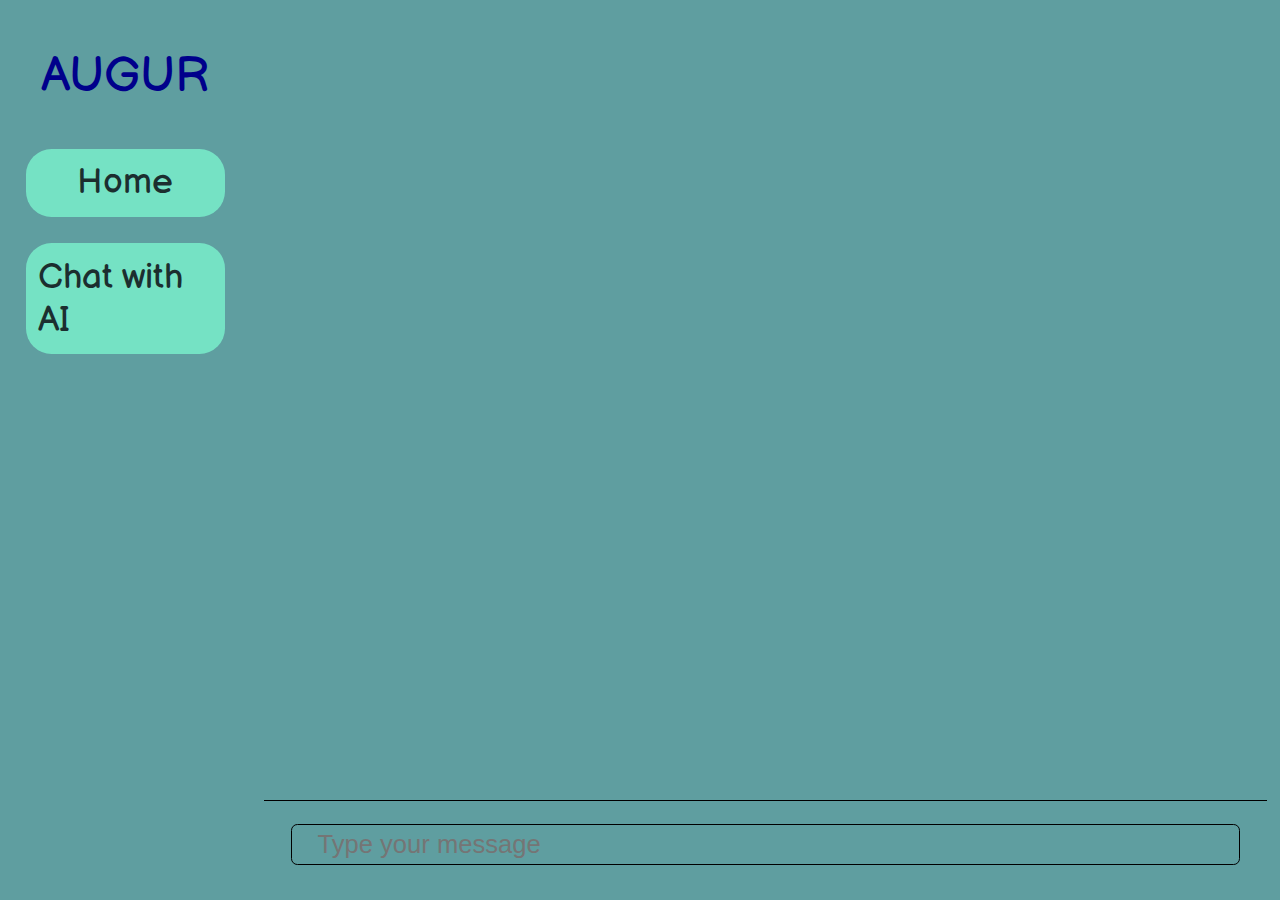
<file: templates/chatbot.html>
<!DOCTYPE html>
<html lang="en">
<head>
    <meta charset="UTF-8">
    <meta name="viewport" content="width=device-width, initial-scale=1.0">
    <title>Aryan Agrawal Chatbox</title>
    <link rel="stylesheet" href="../static/chatbot.css"></link>
</head>
<body>
    <div class="container">
        
        <div class="left_container">
            <p class="aryan">AUGUR
                
            </p>
            <br>
                        
            <a href="./interface.html"><p class="aps">
                Home
            </p></a>
            <p class="aps">
                Chat with AI
            </p>


        </div>
        <div class="right_container">
            <div class="upper_right_container">
            </div>
            <div class="lower_right_container">
               <form class="conty">
                <input placeholder="Type your message" id="forms"  class="formss" >
                

               </form>
            </div>
        </div>
        
    </div>
</body>
</html>
</file>
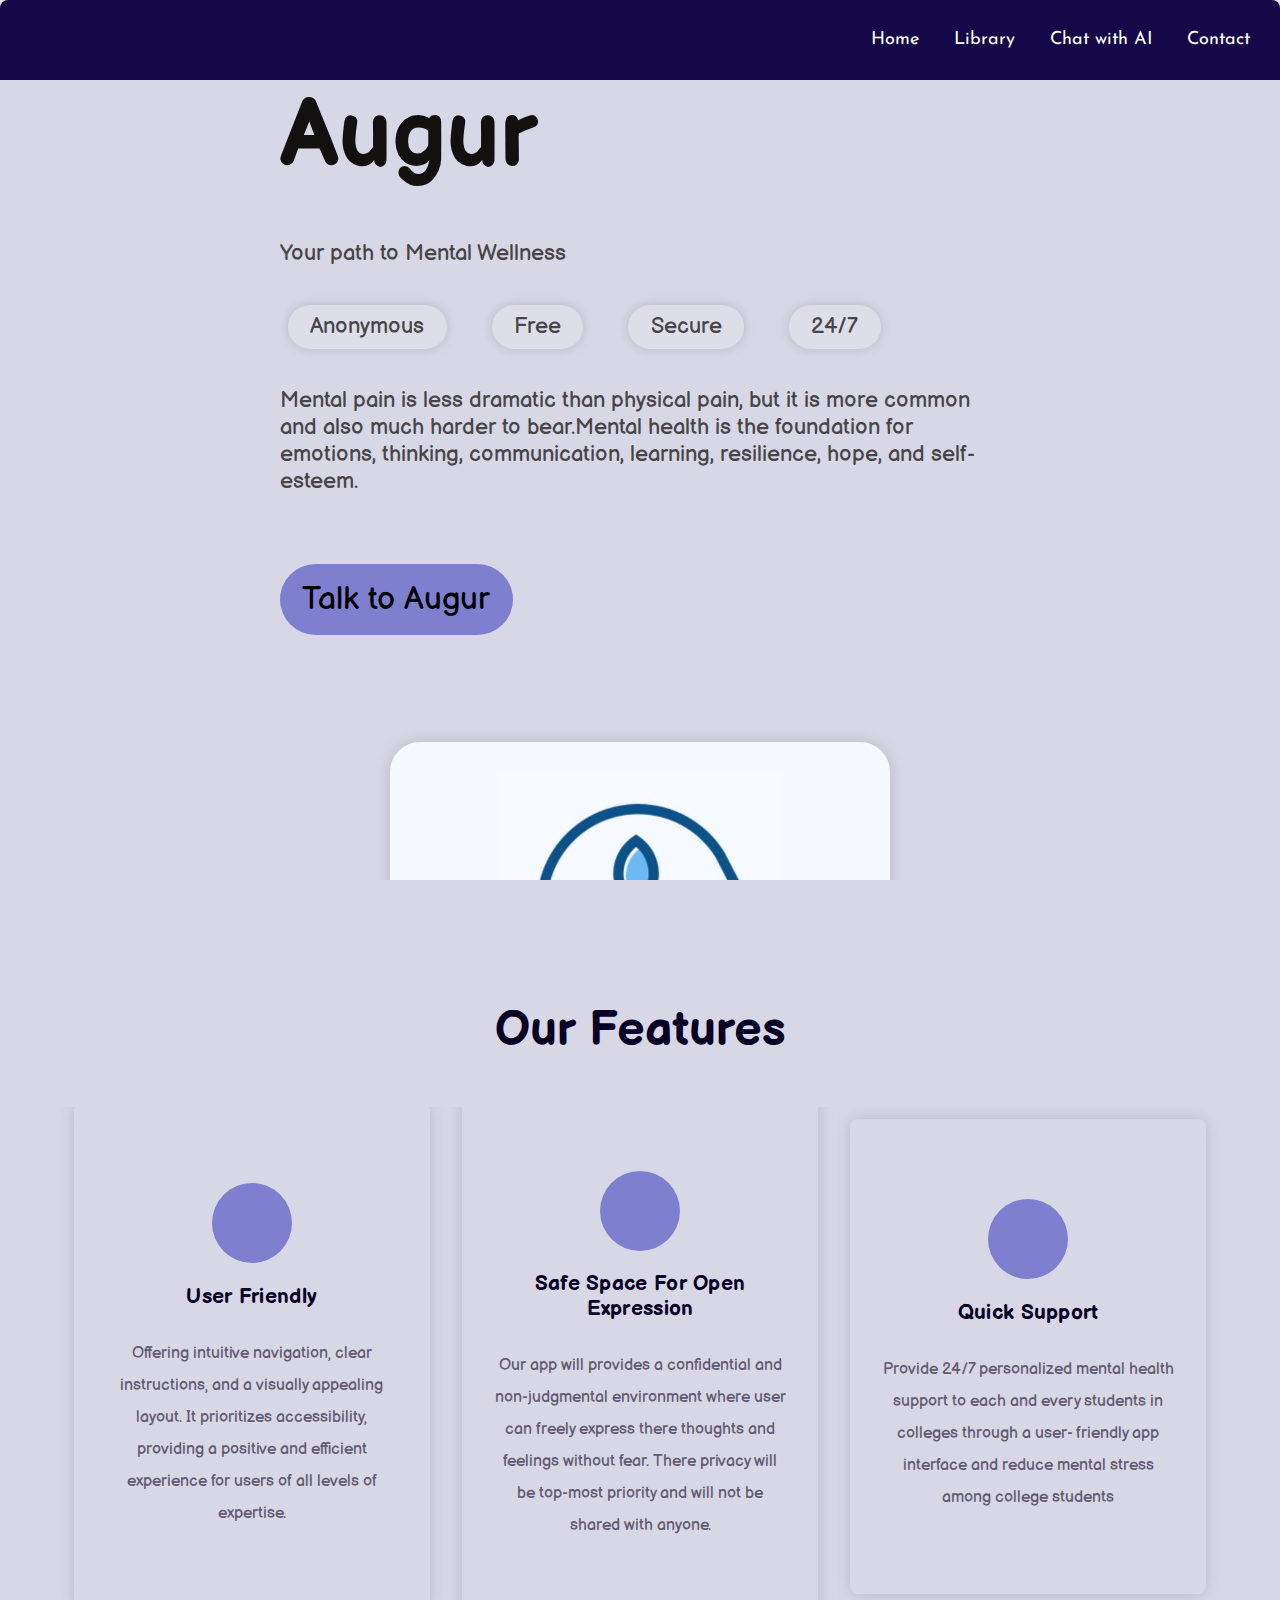
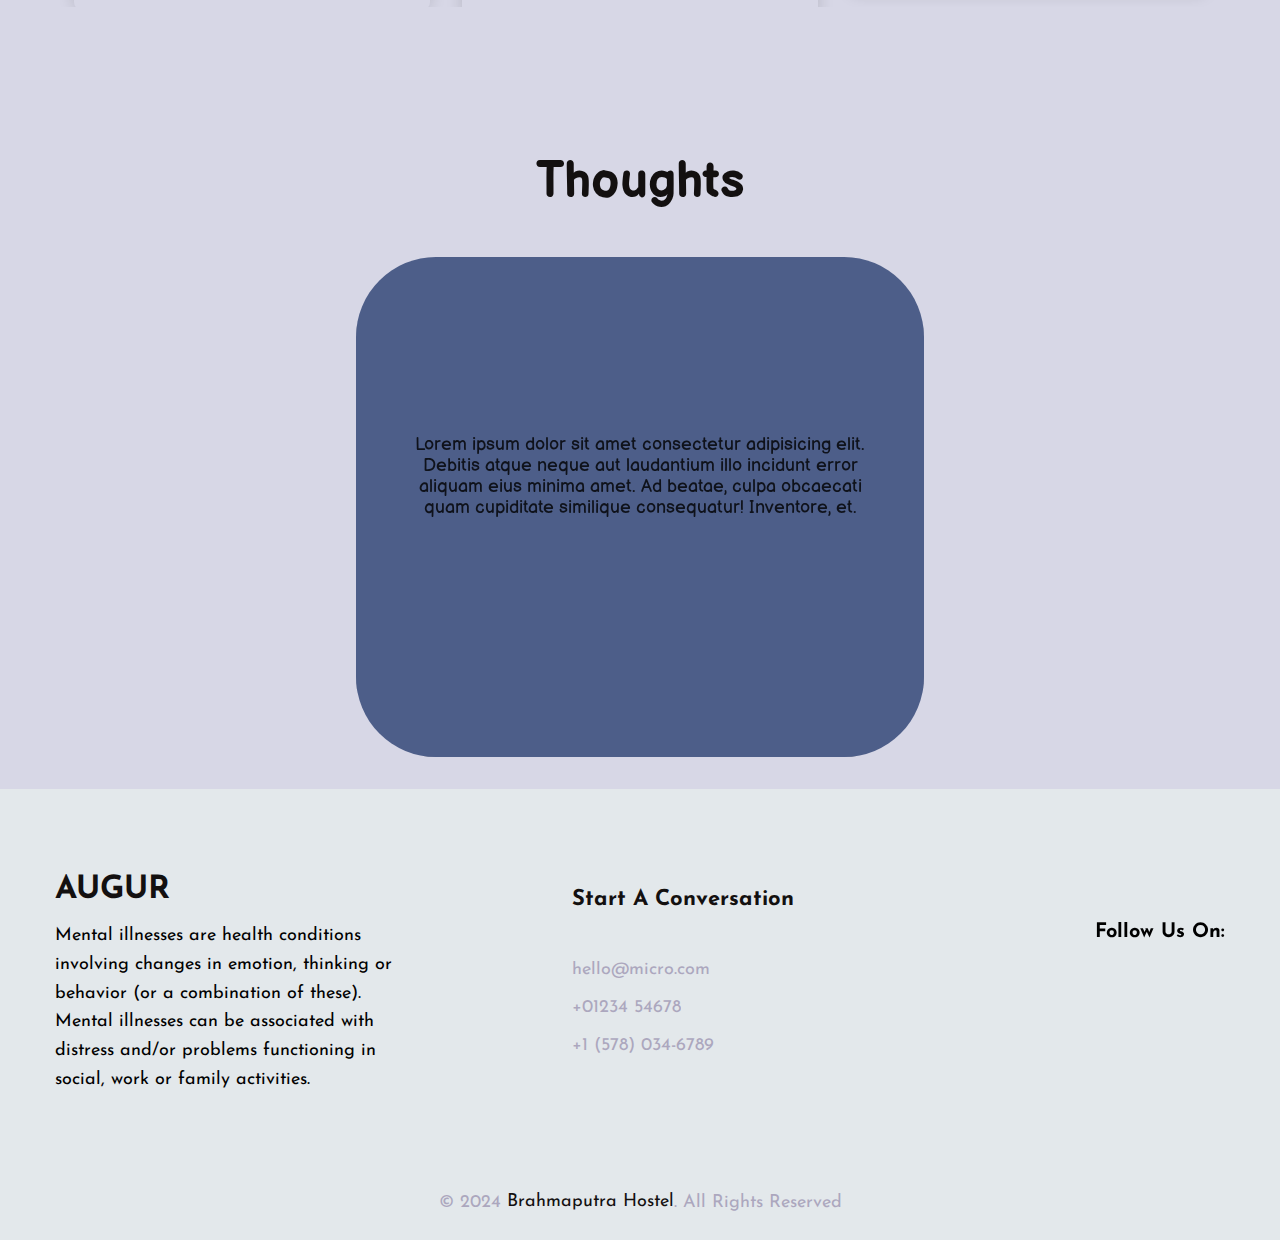
<file: templates/interface.html>
<!DOCTYPE html>
<html lang="en">

<head>
  <meta charset="UTF-8">
  <meta name="viewport" content="width=device-width, initial-scale=1.0">
  <title>chatbot</title>
  <link rel="stylesheet" href="https://cdnjs.cloudflare.com/ajax/libs/font-awesome/6.5.1/css/all.min.css"
    integrity="sha512-DTOQO9RWCH3ppGqcWaEA1BIZOC6xxalwEsw9c2QQeAIftl+Vegovlnee1c9QX4TctnWMn13TZye+giMm8e2LwA=="
    crossorigin="anonymous" referrerpolicy="no-referrer" />
  <link rel="stylesheet" href="../static/interface.css">
  <link rel="stylesheet" href="../static/review.css">
  <link rel="stylesheet" href="../static/index.css">
  <link href="https://fonts.googleapis.com/css2?family=Josefin+Sans:wght@400;500;700&display=swap" rel="stylesheet">
</head>

<body>
  <nav class="navbar" data-navbar>
    <ul class="navbar-list">

      <li class="navbar-item">
        <a href="interface.html" class="navbar-link">Home</a>
      </li>

      <li class="navbar-item">
        <a href="index.html" class="navbar-link">Library</a>
      </li>

      <li class="navbar-item">
        <a href="chatbot.html" class="navbar-link">Chat with AI</a>
      </li>

      <li class="navbar-item">
        <a href="#footer" class="navbar-link">Contact</a>
      </li>

    </ul>

    <div class="navbar-actions">






    </div>
  </nav>


  <div class="container_d">
    <div class="content">
      <h1 class="header_a">Augur</h1>
      <p class="text">Your path to Mental Wellness</p>
      <div class="icon_box">
        <div class="icon_d"><a>
            Anonymous
          </a></div>
        <div class="icon_d"><a>
            Free
          </a></div>
        <div class="icon_d"><a>
            Secure
          </a></div>
        <div class="icon_d"><a>
            24/7
          </a></div>
      </div>
      <div class="description">
        Mental pain is less dramatic than physical pain, but it is more common and also much harder to
        bear.Mental health is the foundation for emotions, thinking, communication, learning, resilience, hope,
        and self-esteem.
      </div>
      <a href="chatbot.html"> <button class="augur_btn">Talk to Augur</button></a>
    </div>
    <div class="chatbot_img">
      <img class="chat_img" src="../static/images/WhatsApp Image 2024-02-08 at 5.45.39 PM.jpeg" alt="">
    </div>
  </div>
  <div class="features">
    <div class="section">
      <div class="row">
        <h1>Our Features</h1>
      </div>
      <div class="row">
        <!-- Column One -->
        <div class="column" id="card_1">
          <div class="card">
            <div class="icon">
              <i class="fa-solid fa-user"></i>
            </div>
            <h3>User Friendly</h3>
            <p>
              Offering intuitive navigation, clear instructions, and a visually appealing layout. It
              prioritizes accessibility, providing a positive and efficient experience for users of all
              levels of expertise.
            </p>
          </div>
        </div>
        <!-- Column Two -->
        <div class="column" id="card_2">
          <div class="card">
            <div class="icon">
              <i class="fa-solid fa-shield-halved"></i>
            </div>
            <h3>Safe Space For Open Expression</h3>
            <p>
              Our app will provides a confidential and non-judgmental environment where user can freely
              express there thoughts and feelings without fear. There privacy will be top-most priority
              and will not be shared with anyone.
            </p>
          </div>
        </div>
        <!-- Column Three -->
        <div class="column" id="card_3">
          <div class="card">
            <div class="icon">
              <i class="fa-solid fa-headset"></i>
            </div>
            <h3>Quick Support</h3>
            <p>
              Provide 24/7 personalized mental health support to each and every students in colleges
              through a user- friendly app interface and reduce mental stress among college students
            </p>
          </div>
        </div>
      </div>
    </div>
  </div>

  <div class="review_section">
    <div class="main">
      <section class="container_2">
        <div class="title">
          <h2>Thoughts</h2>
        </div>
        <div class="border_box">
          <article class="review">
            <i class="fa-solid fa-quote-left fa-4x" id="person-img"></i>
            <p id="info">
              Mental Health Review Journal (MHRJ) is a vital source of current thinking on the research, policy and
              practice of mental health service delivery, bringing together research and practice perspectives.
            </p>
            <div class="button-container">
              <button class="prev-btn btn">
                <i class="fas fa-chevron-left"></i>
              </button>
              <button class="next-btn btn">
                <i class="fas fa-chevron-right"></i>
              </button>
            </div>
          </article>
        </div>
      </section>
    </div>
  </div>
  <footer>

    <div id="footer" class="footer-top">
      <div class="container">

        <div class="footer-brand">
          <a href="#" class="logo">

          </a>
          <h1 id="change_to_trans" class="AUGUR">AUGUR</h1>
          <br>

          <p class="footer-text">

            Mental illnesses are health conditions involving changes in emotion, thinking or behavior (or a combination
            of these). Mental illnesses can be associated with distress and/or problems functioning in social, work or
            family activities.
          </p>
        </div>

        <ul class="footer-list">

          <li>
            <p class="footer-link-title">Start A Conversation</p>
          </li>

          <li>
            <a href="mailto:hello@micro.com" class="footer-link">hello@micro.com</a>
          </li>

          <li>
            <a href="tel:+0123454678" class="footer-link">+01234 54678</a>
          </li>

          <li>
            <a href="tel:+15780346789" class="footer-link">+1 (578) 034-6789</a>
          </li>

        </ul>

        <div class="social-list-box">

          <p class="social-title">Follow Us On:</p>

          <ul class="social-list">

            <li>
              <a href="#" class="social-link">
                <ion-icon name="logo-facebook"></ion-icon>
              </a>
            </li>

            <li>
              <a href="#" class="social-link">
                <ion-icon name="logo-twitter"></ion-icon>
              </a>
            </li>

            <li>
              <a href="#" class="social-link">
                <ion-icon name="logo-instagram"></ion-icon>
              </a>
            </li>

            <li>
              <a href="#" class="social-link">
                <ion-icon name="logo-soundcloud"></ion-icon>
              </a>
            </li>

            <li>
              <a href="#" class="social-link">
                <ion-icon name="logo-apple"></ion-icon>
              </a>
            </li>

          </ul>

        </div>

      </div>
    </div>

    <div class="footer-bottom">
      <div class="container">
        <p class="copyright">
          &copy; 2024 <a id="brahma_atag" href="#">Brahmaputra Hostel</a>. All Rights Reserved
        </p>
      </div>
    </div>

  </footer>


  <script src="../static/review.js"></script>

</body>

</html>
</file>
<file: static/chatbot.css>
@import url('https://fonts.googleapis.com/css2?family=Balsamiq+Sans&display=swap');

:root {
    --ff-1: 'Balsamiq Sans', sans-serif;
    --f-color-1: rgb(215, 215, 230);
    --f-color-2: rgb(71, 69, 69);
    --f-color-3: #ca6bbc;
    --f-size-1: 1.4em;
}

* {
    background-color: whitesmoke;
    margin: 0px;
    padding: 0;
    overflow-x: hidden;
}

a{
    text-decoration: none;
}

.container {
    display: flex;
    flex-direction: row;
    overflow: hidden;
    background-color: cadetblue;
}

.left_container {
    height: 100vh;
    width: 25%;
    overflow: hidden;
    background-color: cadetblue;

}

.right_container {
    margin: 1vw;
    height: auto;
    width: 100%;
    overflow: hidden;
    background: url("https://static.vecteezy.com/system/resources/thumbnails/030/659/295/small/minimalistic-desktop-background-high-quality-free-photo.jpg");
    background-repeat: no-repeat;
    background-position: center;
    background-size: cover;
    overflow: visible;
    border-radius: 1vw;
}

.upper_right_container {
    height: 90%;
    width: 100%;
    overflow: hidden;
    object-fit: cover;
    background-color: transparent;
    border-bottom: 0.069vw solid black;
}


.lower_right_container {
    height: 10%;
    width: 100%;
    display: flex;
    justify-content: center;
    align-items: center;
    overflow: hidden;
    box-sizing: border-box;
    background-color: transparent;
    padding: 0vw 1vw;
}

img {
    opacity: 1;
    filter: blur(5px);
}

.aps {
    display: flex;
    justify-content: center;
    align-items: center;
    padding: 1vw;
}

.formss {
    border: none;
    height: 3vw;
    width: 72vw;
    background-color: transparent;
    font-size: 2vw;
    padding-left: 2vw;
    outline: none;
}

.formss::placeholder{
    font-size: var(--ff-1);
}

.aryan {
    font-family: var(--ff-1);
    font-size: 3em;
    color: darkblue;
    background-color: transparent;
    display: flex;
    justify-content: center;
    align-items: center;
    padding-top: 1em;
}

.aps {
    font-family: var(--ff-1);
    font-size: 35px;
    background-color: transparent;
    margin: 2vw 2vw;
    background-color: aquamarine;
    border-radius: 2vw;
    opacity: 0.7;
    text-decoration: none;
    color: black;
}

.conty {
    background-color: transparent;
    border-radius: 0.5vw;
    border: 0.069vw solid black;
    margin: 0.5vw;
}

@media screen and (max-width: 1024px){

    .container{
        overflow-y: hidden !important;
    }

    .left_container{
        display: none !important;
    }

    .right_container{
        height: 99vh !important;
    }

    .upper_right_container{
        height: 88vh;
    }

    .lower_right_container{
        height: 12vh;
    }

    .formss{
        height: 6vh;
        width: 90vw;
        font-size: 1.5em;
    }
}
</file>
<file: static/interface.css>
@import url('https://fonts.googleapis.com/css2?family=Balsamiq+Sans&display=swap');


:root {
  --ff-1: 'Balsamiq Sans', sans-serif;
  --ff-josefin: 'Josefin sans', sans-serif;
  --f-color-1: rgb(215, 215, 230);
  --f-color-2: rgb(71, 69, 69);
  --f-color-3: #ca6bbc;
  --f-color-4: rgb(127, 127, 207);
  --f-size-1: 1.4em;
  --ff-josefin: 'Josefin sans', sans-serif;
}

* {
  margin: 0;
  padding: 0;
  overflow-x: hidden;
}

.navbar{
  height: 5em;
  background-color: hsl(252, 80%, 16%) !important;
  font-family: var(--ff-josefin);
}

.navbar-link{
  font-family: var(--ff-josefin) !important;
  scroll-behavior: smooth;
}

.container_d {
  position: relative;
  height: 50em;
  width: 100vw;
  background-color: var(--f-color-1);
  display: flex;
  flex-direction: row;
  justify-content: center;
  align-items: center;
  display: flex;
  flex-wrap: wrap;
}

.content {
  width: 45em;
  height: 40em;
  overflow: hidden;
}

.chatbot_img {
  display: flex;
  justify-content: center;
  align-items: center;
  width: 40em;
  height: 40em;
}

.chat_img{
  position: relative;
  bottom: 3em;
  margin: 1.2em;
  border-radius: 30px;
  box-shadow: 0 0 1em rgba(0, 0, 0, 0.15);
}

.header_a {
  font-size: 6em;
  font-family: var(--ff-1);
  font-weight: 700;
}

.text {
  font-size: var(--f-size-1);
  margin: 2em 1.4em 0 0;
  font-family: var(--ff-1);
  font-weight: 100;
  color: var(--f-color-2);
}

.augur {
  background: blue;
  border: none;
  font-family: var(--ff-1);
  font-weight: 100;
}

.icon_box {
  padding: 0.5em;
  display: flex;
  flex-direction: row;
  align-items: center;
  margin: 1.3em 0em;
  display: flex;
  flex-wrap: wrap;

}

.description {
  font-size: var(--f-size-1);
  font-family: var(--ff-1);
  font-weight: 100;
  color: var(--f-color-2);
  padding-bottom: 0.2em;
}

.icon_d {
  margin: 0.4em 0em;
  background-color: rgb(239, 239, 239, 0.3);
  box-shadow: 0 0 0.5em rgba(0, 0, 0, 0.15);
  height: 0.4vw;
  display: flex;
  justify-content: center;
  align-items: center;
  border: transparent;
  border-radius: 2em;
  padding: 1em;
  margin-right: 2em;
  font-family: var(--ff-1);
  font-weight: 100;
  font-size: var(--f-size-1);
  color: var(--f-color-2);
  overflow: hidden;
}

.augur_btn {
  margin: 2em 0em;
  padding: 0.5em 0.7em;
  border: none;
  border-radius: 3em;
  background: rgb(127, 127, 207);
  font-family: var(--ff-1);
  font-weight: 400;
  font-size: 2em;
}

.augur_btn:hover {
  cursor: pointer;
}

.features {
  position: relative;
  box-sizing: border-box;
  height: 50em !important;
  width: 100vw;
  display: flex;
  flex-direction: column;
  justify-content: center;
  background-color: var(--f-color-1);
}



@media screen and (orientation: portrait) {
  .content {
    margin: 1.2em 1.2em 1.2em 1.2em;
  }

  .augur_btn{
    margin-top: 1em !important;
  }
}


.row {
  display: flex;
  justify-content: center;
  align-items: center;
  flex-wrap: wrap;
  background-color: var(--f-color-1);
}

.row h1 {
  width: 100%;
  text-align: center;
  font-size: 3em;
  margin: 1em 0;
  font-weight: 600;
  font-family: var(--ff-1);
  color: #070024;
}

.column {
  padding: 1em;
  height: 500px;
  display: flex;
  align-items: center;
  justify-content: center;
}

.card {
  padding: 2em 1em;
  text-align: center;
  background: linear-gradient(0deg, var(--f-color-4) 10px, transparent 10px);
  background-repeat: no-repeat;
  background-position: 0 1em;
  box-shadow: 0 0 1em rgba(0, 0, 0, 0.15);
  border-radius: 0.5em;
  transition: 0.5s;
  cursor: pointer;
}

.card .icon {
  font-size: 2.5em;
  font-family: var(--ff-1);
  height: 2em;
  width: 2em;
  margin: auto;
  background-color: var(--f-color-4);
  display: grid;
  place-items: center;
  border-radius: 50%;
  color: #ffffff;
  overflow: hidden;
}

.icon i {
  overflow: hidden;
}

.card h3 {
  font-size: 1.3em;
  margin: 1em 0 1.4em 0;
  font-weight: 600;
  font-family: var(--ff-1);
  letter-spacing: 0.3px;
  color: #070024;
}

.card p {
  line-height: 2em;
  color: #625a71;
  font-family: var(--ff-1);
}

.card:hover {
  background-position: 0;
}

.card:hover .icon:before {
  height: 2.25em;
  width: 2.25em;
}

@media screen and (min-width: 768px) {
  section {
    padding: 1em 7em;
  }

  .features {
    height: 100%;
  }
}

@media screen and (min-width: 992px) {
  .features {
    height: 100em;
  }

  section {
    padding: 1em;
  }

  .card {
    padding: 5em 2em;
  }

  .column {
    flex: 0 0 33.33%;
    max-width: 30.33%;
    padding: 0 1em;
  }
}

@media (orientation: portrait) {
  .features {
    height: 180em;
  }

  .chatbot_img{
    display: none !important;
  }
}

.review_section{
  width: 100%;
  background-color: var(--f-color-1);
  display: flex;
  justify-content: center;
  align-items: center;
}

.heading{
  display: flex;
  justify-content: center;
  align-items: center;
  font-size: 3em;
  margin: 1em 0;
  font-weight: 600;
  font-family: var(--ff-1);
}

#brahma_atag{
  position: relative !important;
  top: 11px !important;
}

#change_to_trans{
  background-color: transparent;
}
</file>
<file: static/review.css>
img {
    max-width: 100%;
  }
  
  .main {
    width: 100%;
    display: flex;
    justify-content: center;
    align-items: center;
    background-color: var(--f-color-1);
    margin: 1em;
  }
  
  .container_2 {
    width: 600px;
    display: flex;
    flex-direction: column;
    justify-content: center;
    align-items: center;
  }
  
  .title {
    margin: 40px 0px;
  }
  
  .title h2 {
    font-family: var(--ff-1);
    font-size: 50px;
    text-transform: capitalize;
    margin-bottom: 5px;
  }
  
  .title .underline {
    width: 100px;
    height: 4px;
    background-color: var(--f-color-2);
    margin: 0 auto;
  }
  
  .review {
    width: 100%;
    height: 500px;
    display: flex;
    flex-direction: column;
    justify-content: center;
    align-items: center;
    padding: 30px;
    background-color: #4d5e89;
    box-shadow: 0 4px 8px 0 rgba(0, 0, 0, 0.2), 0 6px 20px 0 rgba(0, 0, 0, 0.19);
    font-family: "Open Sans", sans-serif;
    border-radius: 12px;
  }
  
  .border_box{
    border-radius: 5em;
    display: flex;
    justify-content: center;
    align-items: center;
  }
  
  #person-img {
    margin-bottom: 0.2em;
    position: relative;
    right: 45%;
    overflow: hidden;
    background-size: cover;
    object-fit: cover;
    opacity: 0.5;
    margin-left: 1em;
  }
  
  #author {
    font-size: 18px;
    font-weight: 600;
    text-transform: capitalize;
    margin-top: 10px;
    color:#FFFB7D
  }
  
  #job {
    text-transform: uppercase;
    line-height: 150%;
    margin-bottom: 10px;
    color: #85FFBD;
  }
  
  #info {
    display: flex;
    justify-content: center;
    align-items: center;
    overflow: hidden;
    padding: 1.3em;
    font-family: var(--ff-1);
    height: 8em;
    font-size: 18px;
    color: black;
    opacity: 0.8;
    font-weight: 400;
    text-align: center;
    margin-bottom: 30px;
  }
  
  .btn {
    text-decoration: none;
    border-style: none;
    font-size: 30px;
    margin: 0 10px;
    color: black;
    opacity: 0.8;
    cursor: pointer;
    background-color:transparent;
  }
  .credit a{
    text-decoration: none;
    color: #000;
    font-weight: 800;
    }
    
    .credit {
      font-family: Verdana, Geneva, Tahoma, sans-serif;
     
      color:#000;
      text-align: center;
    }
</file>
<file: static/index.css>
:root {

    /**
     * colors
     */
  
    --flourescent-blue: hsl(178, 100%, 49%);
    --heliotrope-gray: hsl(253, 15%, 70%);
    --russian-violet: hsl(252, 80%, 16%);
    --dark-violet: hwb(200 89% 8%);
    --blue-ryb: hsl(221, 100%, 50%);
    --white: hsl(0, 9%, 7%);
  
    --gradient: linear-gradient(to right, var(--flourescent-blue), var(--blue-ryb));
  
    /**
     * typography
     */
  
    --ff-josefin: 'Josefin sans', sans-serif;
  
    --fs-1: 25px;
    --fs-2: 18px;
    --fs-3: 17px;
    --fs-4: 15px;
  
    --fw-500: 500;
    --fw-700: 700;
  
    /**
     * transition
     */
  
    --transition: 0.25s ease-in-out;
  
    /**
     * spacing
     */
  
    --section-padding: 30px;
  
  }
  
  
  
  
  
  /*-----------------------------------*\
    #RESET
  \*-----------------------------------*/
  
  *, *::before, *::after {
    margin: 0;
    padding: 0;
    box-sizing: border-box;
  }
  
  li { list-style: none; }
  
  a { text-decoration: none; }
  
  a,
  img,
  span,
  input,
  button,
  ion-icon { display: block; }
  
  button {
    font: inherit;
    background: none;
    border: none;
    cursor: pointer;
  }
  
  input {
    font: inherit;
    border: none;
    width: 100%;
  }
  
  :focus { outline-offset: 4px; }
  
  .navbar-link{
    font-family: var(--ff-josefin);
    scroll-behavior: smooth;
  }
  
  body {
    background: var(--dark-violet);
    color: var(--white);
  }
  
  ::-webkit-scrollbar { width: 10px; }
  
  ::-webkit-scrollbar-track {
    background: var(--dark-violet);
    border-left: 1px solid var(--space-cadet);
  }
  
  ::-webkit-scrollbar-thumb { background: hsla(0, 0%, 100%, 0.8); }
  
  ::-webkit-scrollbar-thumb:hover { background: hsla(0, 0%, 100%, 0.6); }
  
  
  
  
  
  /*-----------------------------------*\
    #REUSED STYLE
  \*-----------------------------------*/

  
  .btn {
    color: var(--white);
    font-size: var(--fs-4);
    display: flex;
    justify-content: center;
    align-items: center;
    gap: 5px;
    padding: 9px 10px;
    border-radius: 4px;
  }
  
  .btn-primary {
    background: var(--gradient);
    background-size: 500%;
    background-position: right;
    padding: 15px 25px;
    gap: 8px;
    transition: background var(--transition);
  }
  
  .btn-primary:is(:hover, :focus) { background-position: left; }
  
  .btn-primary > ion-icon { font-size: 18px; }
  
  .btn-primary > span { margin-top: 3px; }
  
  .container { padding: 0 15px; }
  
  .h3 {
    color: var(--white);
    font-size: var(--fs-2);
    line-height: 1.5;
  }
  
  
  
  
  
  /*-----------------------------------*\
    #HEADER
  \*-----------------------------------*/
  
  header {
    position: fixed;
    top: -90px;
    left: 0;
    width: 100%;
    padding-block: 15px;
    box-shadow: 0 1px 3px hsla(0, 0%, 0%, 0.5);
    background: var(--russian-violet);
    transition: var(--transition);
    z-index: 4;
  }
  
  header.active { top: 0; }
  
  header .container {
    display: flex;
    justify-content: space-between;
    align-items: center;
  }
  
  .nav-toggle-btn {
    color: var(--white);
    font-size: 35px;
    border-radius: 4px;
  }
  
  .nav-toggle-btn ion-icon { --ionicon-stroke-width: 40px; }
  
  .navbar {
    position: fixed;
    bottom: -270px;
    left: 0;
    width: 100%;
    background: var(--russian-violet);
    border-radius: 8px 8px 0 0;
    padding: 30px 10px 10px;
    box-shadow: 0 -1px 10px hsla(0, 0%, 0%, 0.5);
    z-index: 2;
    visibility: hidden;
    transition: 0.15s ease-in;
  }
  
  .navbar.active {
    bottom: 0;
    visibility: visible;
    transition: 0.25s ease-out;
  }
  
  .navbar-list {
    padding-bottom: 5px;
    border-bottom: 1px solid hsla(0, 0%, 100%, 0.05);
    margin-bottom: 5px;
  }
  
  .navbar::before {
    content: "";
    position: absolute;
    top: 13px;
    left: 50%;
    transform: translateX(-50%);
    width: 50px;
    height: 4px;
    background: hsla(0, 0%, 100%, 0.05);
    border-radius: 5px;
  }
  
  .navbar-link {
    color: white;
    font-size: var(--fs-4);
    padding: 10px;
    border-radius: 4px;
  }
  
  .navbar-link:is(:hover, :focus) { background: hsla(0, 0%, 100%, 0.1); }
  
  .navbar-actions {
    display: flex;
    justify-content: space-around;
    align-items: center;
  }
  
  .navbar-btn {
    color: white;
    font-size: 25px;
    padding: 5px;
    border-radius: 4px;
  }
  
  .navbar-btn:is(:hover, :focus),
  .navbar-actions .btn:is(:hover, :focus) { background: hsla(0, 0%, 100%, 0.1); }
  
  .overlay {
    position: fixed;
    inset: 0;
    pointer-events: none;
    z-index: 1;
    transition: var(--transition);
  }
  
  .overlay.active {
    pointer-events: all;
    background: hsla(0, 0%, 0%, 0.7);
  }
  
  
  
  
  
  /*-----------------------------------*\
    #HERO
  \*-----------------------------------*/
  
  .hero { padding: 140px 0 var(--section-padding); }
  
  .hero-title {
    width: 100%;
    margin-bottom: 20px;
  }
  
  .hero-text {
    color: black;
    font-size: var(--fs-4);
    line-height: 1.8;
    margin-bottom: 20px;
  }
  
  .hero .btn-primary { margin-bottom: 25px; }
  
  .btn-title {
    background: var(--gradient);
    width: max-content;
    -webkit-text-fill-color: transparent;
    -webkit-background-clip: text;
    background-clip: text;
    font-size: var(--fs-4);
    font-weight: var(--fw-700);
    margin-bottom: 25px;
  }
  
  .hero .btn-link {
    color: var(--white);
    font-size: var(--fs-4);
    display: flex;
    justify-content: center;
    align-items: center;
    gap: 10px;
    width: max-content;
    background: var(--gradient);
    padding-bottom: 5px;
    background-size: 0 2px;
    background-repeat: no-repeat;
    background-position: 0 97%;
    border-radius: 4px;
    transition: background var(--transition);
  }
  
  .hero .btn-link:is(:hover, :focus) { background-size: 100% 2px; }
  
  .hero .btn-link { margin-bottom: 15px; }
  
  .hero-banner { display: none; }
  
  
  
  
  
  /*-----------------------------------*\
    #PODCAST
  \*-----------------------------------*/
  
  .podcast { padding: var(--section-padding) 0; }
  
  .podcast-list {
    display: grid;
    gap: 30px;
  }
  
  .podcast-card { border-radius: 4px; }
  
  .card-banner {
    position: relative;
    border-radius: 8px;
    overflow: hidden;
    margin-bottom: 20px;
    z-index: 1;
  }
  
  .card-banner::before {
    content: "";
    position: absolute;
    inset: 0;
  }
  
  .podcast-card:is(:hover, :focus) .card-banner::before {
    background: hsla(0, 0%, 100%, 0.1);
  }
  
  .card-banner img { width: 100%; }
  
  .card-banner-icon {
    position: absolute;
    bottom: 20px;
    right: 20px;
    width: 50px;
    height: 50px;
    display: grid;
    place-items: center;
    color: var(--white);
    border: 2px solid var(--white);
    border-radius: 50%;
    font-size: 20px;
    transition: var(--transition);
  }
  
  .podcast-card:is(:hover, :focus) .card-banner-icon {
    background: var(--white);
    color: var(--blue-ryb);
  }
  
  .card-meta {
    position: relative;
    display: flex;
    justify-content: space-between;
    align-items: center;
    gap: 20px;
    color: var(--heliotrope-gray);
    font-size: var(--fs-4);
    margin-left: 35px;
    margin-bottom: 15px;
  }
  
  .card-meta::before {
    content: "";
    position: absolute;
    top: 50%;
    left: -35px;
    transform: translateY(-2px);
    width: 25px;
    height: 2px;
    background: var(--heliotrope-gray);
  }
  
  .podcast-card .card-title {
    display: inline;
    padding: 3px 0;
    background: var(--gradient);
    background-position: 0 95%;
    background-repeat: no-repeat;
    background-size: 0 2px;
    transition: var(--transition);
  }
  
  .podcast-card:is(:hover, :focus) .card-title { background-size: 100% 2px; }
  
  
  
  
  
  /*-----------------------------------*\
    #NEWSLETTER
  \*-----------------------------------*/
  
  .newsletter { padding: var(--section-padding) 0; }
  
  .newsletter-card {
    background: url("../images/newsletter-bg.jpg") center no-repeat;
    background-size: cover;
    padding: 60px 20px;
    border-radius: 12px;
  }
  
  .newsletter-card .card-title {
    font-size: var(--fs-1);
    line-height: 1.3;
    margin-bottom: 10px;
  }
  
  .newsletter-card .card-text {
    font-size: var(--fs-4);
    line-height: 1.5;
    margin-bottom: 20px;
  }
  
  .newsletter-card .input-field {
    padding: 18px 15px;
    border-radius: 4px;
    background: hsla(0, 0%, 100%, 0.3);
    color: var(--white);
    font-size: var(--fs-4);
    border: 1px solid var(--white);
    margin-bottom: 20px;
  }
  
  .newsletter-card .input-field:focus { outline: none; }
  
  .newsletter-card .input-field::placeholder {
    color: inherit;
    transition: var(--transition);
  }
  
  .newsletter-card .input-field:focus::placeholder { opacity: 0; }
  
  .newsletter-card .btn-primary {
    font-size: var(--fs-3);
    width: 100%;
    padding-block: 18px;
  }
  
  .newsletter-card .btn-primary:disabled {
    cursor: not-allowed;
    background-position: right;
  }
  
  
  .container{
    font-family: var(--ff-josefin);
  }
  
  
  /*-----------------------------------*\
    #FOOTER
  \*-----------------------------------*/
  
  .footer-top {
    padding: var(--section-padding) 0;
    border-bottom: 1px solid var(--space-cadet);
    font-family: var(--ff-josefin);

  }
  
  .footer-brand,
  .footer-brand .logo { margin-bottom: 25px; }
  
  .footer-text {
    color: var(--heliotrope-gray);
    line-height: 1.6;
    font-size: var(--fs-4);
    font-family: var(--ff-josefin);
  }
  
  .footer-list { margin-bottom: 30px; }
  
  .footer-list > li:not(:last-child) { margin-bottom: 20px; }
  
  .footer-link-title {
    font-size: var(--fs-2);
    font-weight: var(--fw-700);
    margin-bottom: 20px;
  }
  
  .footer-link {
    color: var(--heliotrope-gray);
    font-size: var(--fs-4);
    width: max-content
  }
  
  .footer-link:is(:hover, :focus) { color: var(--blue-ryb); }
  
  .social-title {
    background: black;
    width: max-content;
    font-size: var(--fs-2);
    font-weight: var(--fw-700);
    -webkit-text-fill-color: transparent;
    -webkit-background-clip: text;
    background-clip: text;
    margin-bottom: 20px;
  }
  
  .social-list {
    display: flex;
    justify-content: flex-start;
    align-items: center;
    gap: 10px;
  }
  
  .social-link {
    background: var(--space-cadet);
    width: 35px;
    height: 35px;
    display: grid;
    place-items: center;
    color: var(--white);
    font-size: 20px;
    border-radius: 50%;
  }
  
  .social-link:is(:hover, :focus) { background: var(--blue-ryb); }
  
  .copyright {
    color: var(--heliotrope-gray);
    font-size: var(--fs-4);
    text-align: center;
    line-height: 1.8;
    padding-block: 20px;
    font-family: var(--ff-josefin);
  }
  
  .copyright a {
    color: var(--white);
    display: inline-block;
  }
  
  .copyright a:is(:hover, :focus) { color: var(--blue-ryb); }
  
  
  
  
  
  /*-----------------------------------*\
    #GO TO TOP
  \*-----------------------------------*/
  
  .go-top {
    position: fixed;
    bottom: 20px;
    right: 20px;
    width: 40px;
    height: 40px;
    background: var(--blue-ryb);
    color: var(--white);
    font-size: 25px;
    display: grid;
    place-items: center;
    border-radius: 50%;
    box-shadow: 0 2px 4px hsla(0, 0%, 0%, 0.5);
    opacity: 0;
    pointer-events: none;
    transition: opacity var(--transition);
    z-index: 2;
  }
  
  .go-top.active {
    opacity: 1;
    pointer-events: all;
  }
  
  .go-top:is(:hover, :focus) { --blue-ryb: hsl(221, 100%, 40%); }
  
  
  
  
  
  /*-----------------------------------*\
    #RESPONSIVE
  \*-----------------------------------*/
  
  /**
   * responsive for larger than 550px
   */
  
  @media (min-width: 550px) {
  
    /**
     * REUSED STYLE
     */
  
    .container {
      max-width: 500px;
      margin-inline: auto;
    }
  
  }
  
  
  
  
  
  /**
   * responsive for larger than 768px
   */
  
  @media (min-width: 768px) {
  
    :root {
  
      /**
       * typography
       */
  
      --fs-1: 30px;
      --fs-2: 20px;
      --fs-4: 18px;
  
    }
  
  
  
    /**
     * REUSED STYLE
     */
  
    .container { max-width: 680px; }
  
  
  
    /**
     * HERO
     */
  
    .hero-title { width: 90%; }
  
    .hero :is(.btn-primary, .btn-title, .btn-link) {
      --fs-4: 16px;
      margin-bottom: 0;
    }
  
    .hero-btn-group {
      display: flex;
      justify-content: flex-start;
      align-items: center;
      gap: 25px;
    }
  
    .btn-link-wrapper {
      display: flex;
      justify-content: center;
      align-items: center;
      gap: 25px;
    }
  
  
  
    /**
     * PODCAST
     */
  
    .podcast-list { grid-template-columns: 1fr 1fr; }
  
  
  
    /**
     * NEWSLETTER
     */
  
    .newsletter-card { padding: 50px; }
  
    .card-form { position: relative; }
  
    .newsletter-card .btn-primary {
      position: absolute;
      top: 4px;
      right: 4px;
      bottom: 4px;
      width: 140px;
    }
  
    .newsletter-card .input-field { padding-right: 155px; }
  
  
  
    /**
     * FOOTER
     */
  
    .footer-top .container {
      display: flex;
      justify-content: space-between;
      align-items: center;
      flex-wrap: wrap;
      gap: 50px;
    }
  
    .footer-brand {
      max-width: 350px;
      margin-bottom: 0;
    }
  
    .footer-list { margin-bottom: 0; }
  
  }
  
  
  
  
  
  /**
   * responsive for larger than 1024px
   */
  
  @media (min-width: 1024px) {
  
    /**
     * REUSED STYLE
     */
  
    .container { max-width: 980px; }
  
  
  
    /**
     * HEADER
     */
  
    header { top: -120px; }
  
    .nav-toggle-btn { display: none; }
  
    .navbar {
      position: static;
      visibility: visible;
      box-shadow: none;
      padding: 0;
      background: none;
      display: flex;
      justify-content: flex-end;
      align-items: center;
      gap: 30px;
    }
  
    .navbar-list {
      display: flex;
      justify-content: space-between;
      gap: 15px;
      border: none;
      margin-bottom: 0;
      padding-bottom: 0;
    }
  
    .navbar-link { position: relative; }
  
    .navbar-link::after {
      --scale: 0;
  
      content: "";
      position: absolute;
      bottom: 0;
      left: 50%;
      transform: translateX(-50%) scale(var(--scale));
      transform-origin: left;
      width: calc(100% - 20px);
      height: 2px;
      background: var(--gradient);
      transition: var(--transition);
    }
  
    .navbar-link:is(:hover, :focus) {
      background: var(--gradient);
      -webkit-text-fill-color: transparent;
      -webkit-background-clip: text;
      background-clip: text;
    }
  
    .navbar-link:is(:hover, :focus)::after { --scale: 1; }
  
    .navbar-actions { gap: 10px; }
  
    .navbar-actions .btn {
      background: var(--blue-ryb);
      padding: 15px 25px;
      transition: background var(--transition);
    }
  
    .navbar-actions .btn:is(:hover, :focus) { background: hsl(221, 100%, 40%); }
  
    .navbar::before,
    .overlay { display: none; }
  
  
  
    /**
     * HERO
     */
  
    .hero-content {
      max-width: 680px;
      margin-inline: auto;
    }
  
  
  
    /**
     * PODCAST
     */
  
    .podcast-list { grid-template-columns: repeat(3, 1fr); }
  
  
  
    /**
     * NEWSLETTER
     */
  
    .newsletter-card {
      display: flex;
      align-items: center;
      justify-content: space-between;
      gap: 50px;
    }
  
    .newsletter-card .card-content,
    .card-form { width: 50%; }
  
    .newsletter-card .card-text,
    .newsletter-card .input-field { margin-bottom: 0; }
  
  }
  
  
  
  
  
  /**
   * responsive for larger than 1200px
   */
  
  @media (min-width: 1200px) {
  
    :root {
  
      /**
       * spacing
       */
  
      --section-padding: 60px;
  
    }
  
  
  
    /**
     * REUSED STYLE
     */
  
    .container { max-width: 1200px; }
  
  
  
    /**
     * HEADER
     */
  
    header { padding-block: 25px; }
  
    header .container { max-width: 1300px; }
  
    .navbar { gap: 20px; }
  
    .navbar-actions .btn { margin-left: 20px; }
  
  
  
    /**
     * HERO
     */
  
    .hero {
      display: grid;
      grid-template-columns: 1fr 1fr;
      align-items: center;
      gap: 30px;
      padding-top: 160px;
    }
  
    .hero-content {
      width: 95%;
      margin-inline: 0;
    }
  
    .hero-title {
      width: 100%;
      margin-bottom: 30px;
    }
  
    .hero-text { margin-bottom: 25px; }
  
    .hero-btn-group {
      flex-wrap: wrap-reverse;
      gap: 35px;
    }
  
    .hero :is(.btn-primary, .btn-title, .btn-link) { --fs-4: 17px; }
  
    .hero-banner {
      display: block;
      width: 100%;
      padding-top: 100%;
      background: url("../images/podcasting.jpg") no-repeat;
      background-size: cover;
      border-radius: 100px;
      box-shadow: inset;
    }
  
  
  
    /**
     * PODCAST
     */
  
    .podcast-list { grid-template-columns: repeat(4, 1fr); }
  
  
  
    /**
     * FOOTER
     */
  
    .footer-link-title {
      --fs-2: 22px;
      margin-bottom: 30px;
      
    }
  
    .social-title {
      margin-left: auto;
      margin-bottom: 35px;
    }
  
    .social-link {
      width: 45px;
      height: 45px;
      font-size: 22px;
    }
  
  }
  .LIBRARY{
    font-size: 100px;
    color: darkblue;
    padding-bottom: 46px;
    font-family: 'Josefin sans', sans-serif;
    position: relative;
    top: -50px;
  }
  .footer-text{
    color:black;
  }
  .videos{
    color: darkblue;
    font-size: medium;
  }
  .QUOTES{
    color: darkblue;
    font-size: medium;
  }
  .photoos{
    display: flex;
    flex-direction: row;
    justify-content: space-between;
  }
</file>
